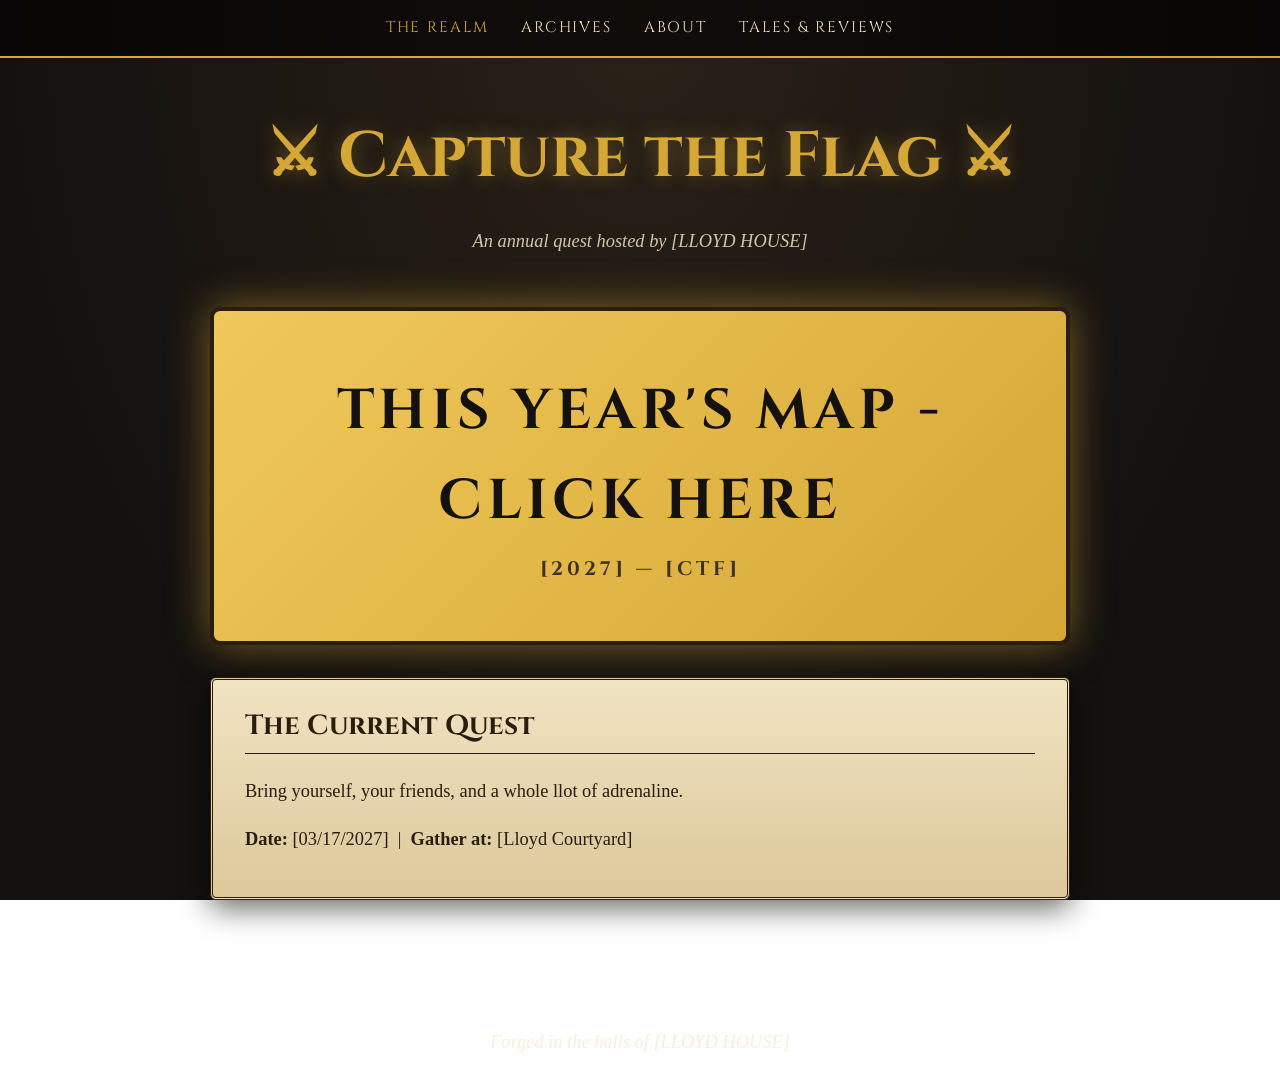
<file: index.html>
<!DOCTYPE html>
<html lang="en">
<head>
  <meta charset="UTF-8">
  <meta name="viewport" content="width=device-width, initial-scale=1">
  <title>Capture the Flag | Epic Version</title>
  <link rel="stylesheet" href="css/style.css">
</head>
<body>

  <nav>
    <a href="index.html" class="active">The Realm</a>
    <a href="archives.html">Archives</a>
    <a href="about.html">About</a>
    <a href="reviews.html">Tales &amp; Reviews</a>
  </nav>

  <header class="hero">
    <h1>⚔ Capture the Flag ⚔</h1>
    <p>An annual quest hosted by [LLOYD HOUSE]</p>
  </header>

  <main>

    <!-- REPLACE the href with your actual map link -->
    <a class="map-link" href="https://www.google.com/maps/d/u/0/edit?mid=1Aff921xhpKzLbb2vWio_moksB24Poa4&usp=sharing" target="_blank" rel="noopener">
      This Year's Map - Click Here
      <small>[2027] &mdash; [CTF]</small>
    </a>

    <section class="scroll">
      <h2>The Current Quest</h2>
      <p>
        Bring yourself, your friends, and a whole llot of adrenaline.
      </p>
      <p>
        <strong>Date:</strong> [03/17/2027] &nbsp;|&nbsp;
        <strong>Gather at:</strong> [Lloyd Courtyard]
      </p>
    </section>

  </main>

  <footer>Forged in the halls of [LLOYD HOUSE]</footer>

</body>
</html>
</file>
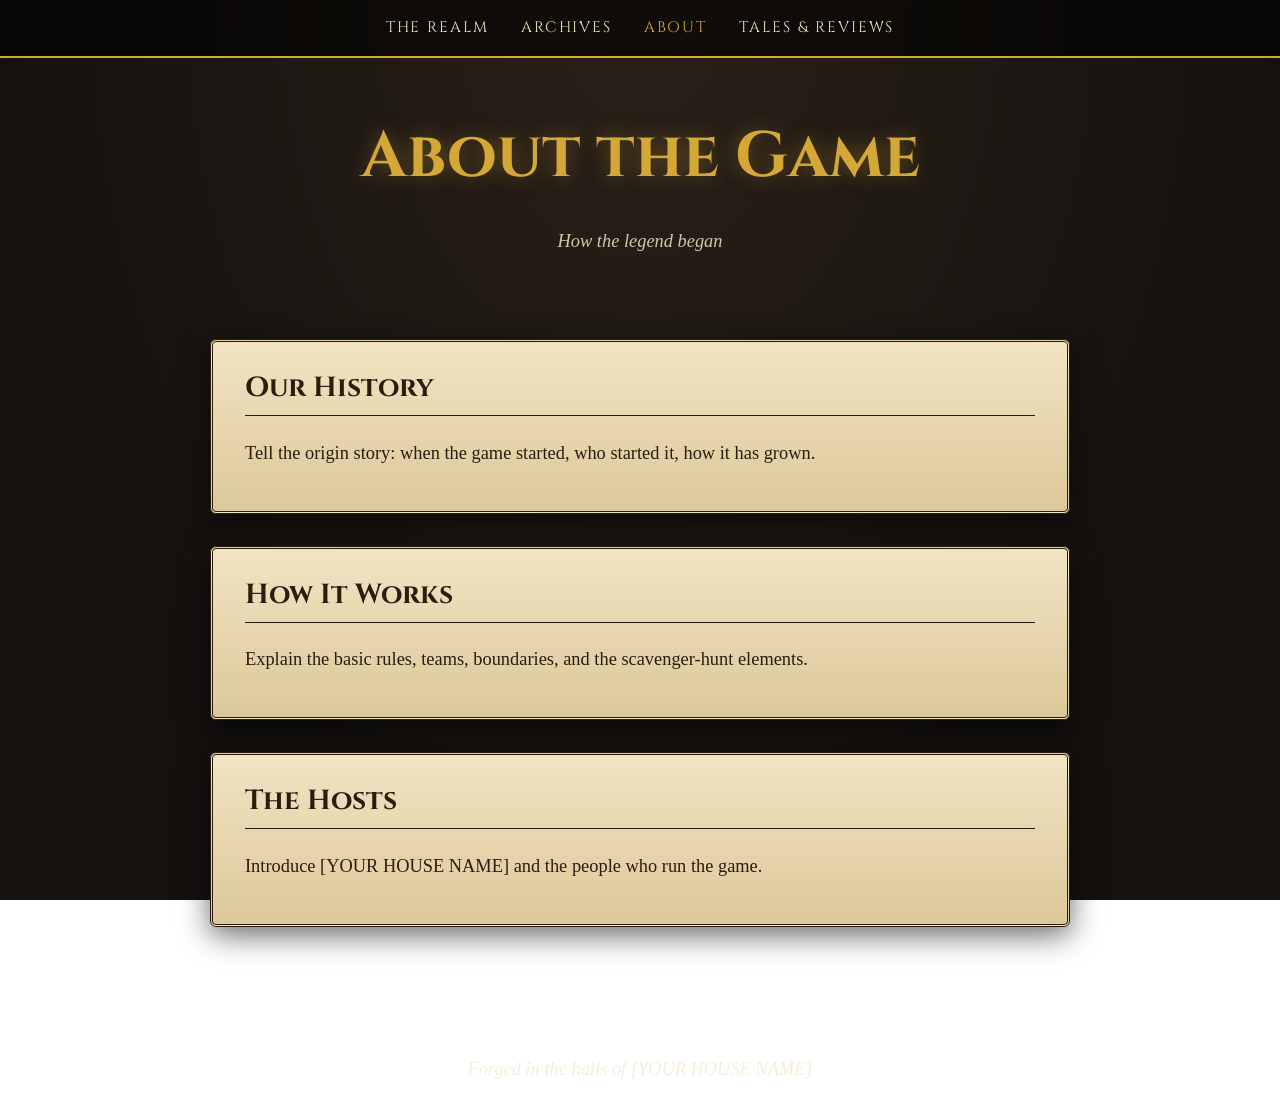
<file: about.html>
<!DOCTYPE html>
<html lang="en">
<head>
  <meta charset="UTF-8">
  <meta name="viewport" content="width=device-width, initial-scale=1">
  <title>About | Capture the Flag</title>
  <link rel="stylesheet" href="css/style.css">
</head>
<body>

  <nav>
    <a href="index.html">The Realm</a>
    <a href="archives.html">Archives</a>
    <a href="about.html" class="active">About</a>
    <a href="reviews.html">Tales &amp; Reviews</a>
  </nav>

  <header class="hero">
    <h1>About the Game</h1>
    <p>How the legend began</p>
  </header>

  <main>
    <section class="scroll">
      <h2>Our History</h2>
      <p>Tell the origin story: when the game started, who started it, how it has grown.</p>
    </section>

    <section class="scroll">
      <h2>How It Works</h2>
      <p>Explain the basic rules, teams, boundaries, and the scavenger-hunt elements.</p>
    </section>

    <section class="scroll">
      <h2>The Hosts</h2>
      <p>Introduce [YOUR HOUSE NAME] and the people who run the game.</p>
    </section>
  </main>

  <footer>Forged in the halls of [YOUR HOUSE NAME]</footer>

</body>
</html>
</file>
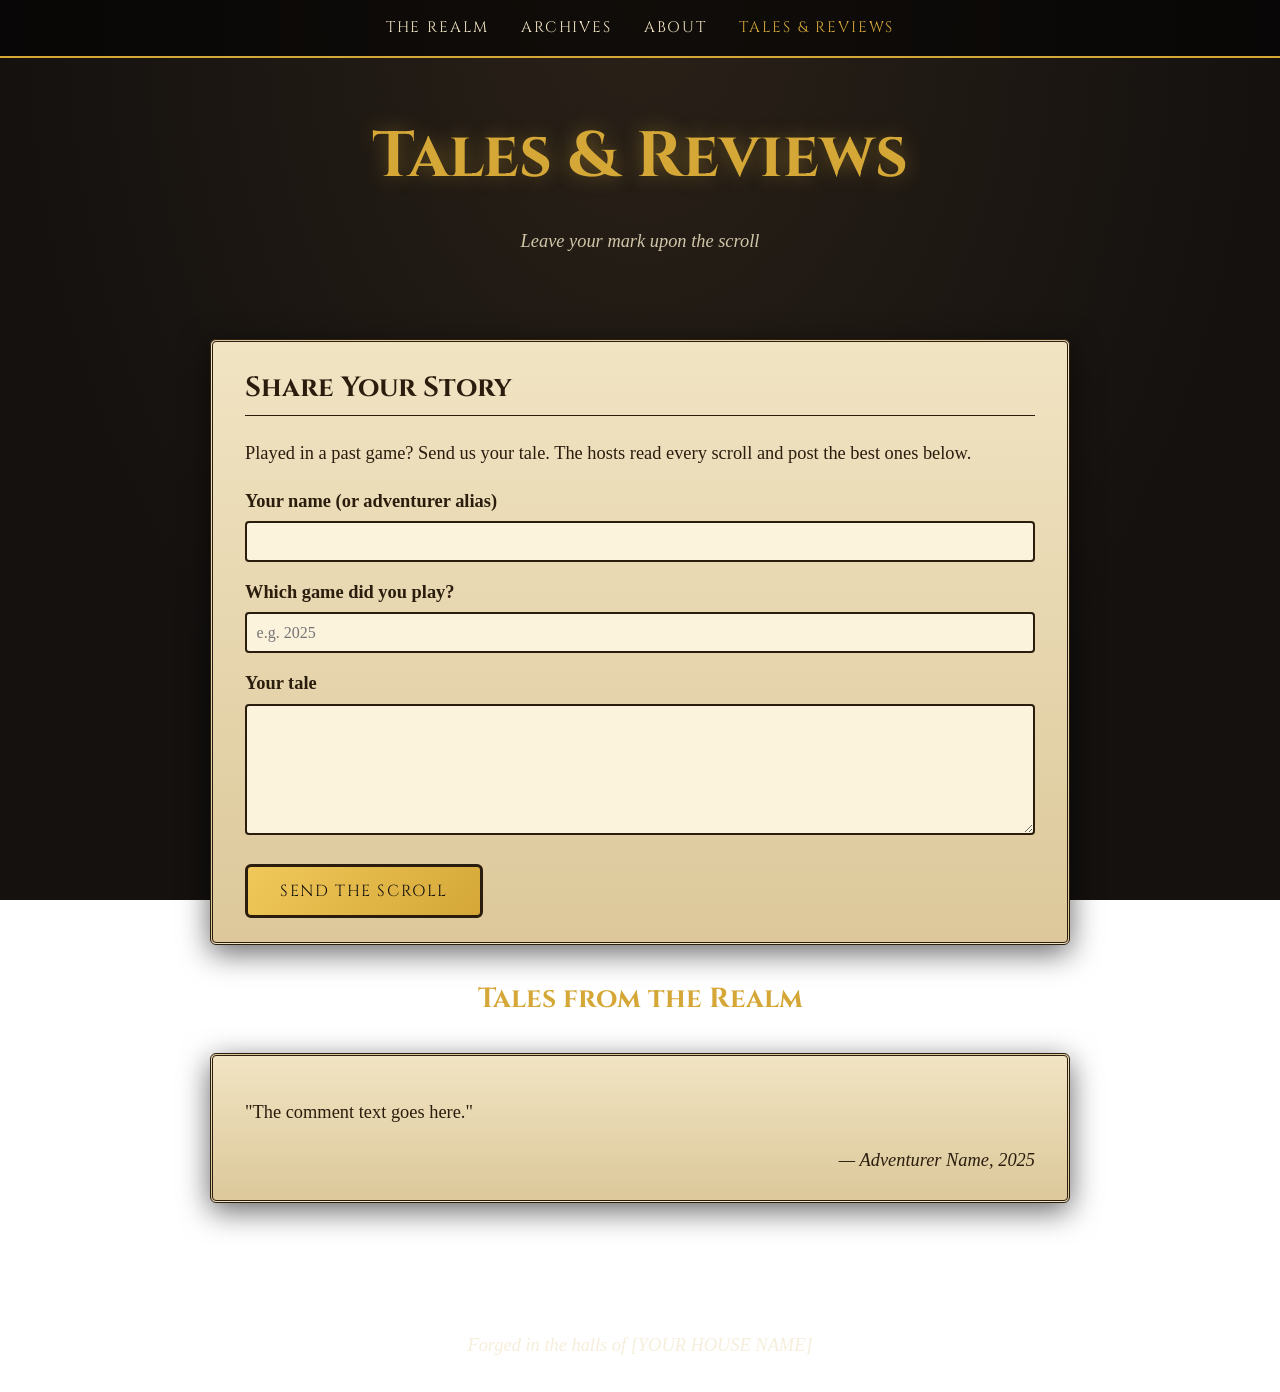
<file: reviews.html>
<!DOCTYPE html>
<html lang="en">
<head>
  <meta charset="UTF-8">
  <meta name="viewport" content="width=device-width, initial-scale=1">
  <title>Tales &amp; Reviews | Capture the Flag</title>
  <link rel="stylesheet" href="css/style.css">
</head>
<body>

  <nav>
    <a href="index.html">The Realm</a>
    <a href="archives.html">Archives</a>
    <a href="about.html">About</a>
    <a href="reviews.html" class="active">Tales &amp; Reviews</a>
  </nav>

  <header class="hero">
    <h1>Tales &amp; Reviews</h1>
    <p>Leave your mark upon the scroll</p>
  </header>

  <main>

  <section class="scroll">
    <h2>Share Your Story</h2>
    <p>Played in a past game? Send us your tale. The hosts read every scroll
       and post the best ones below.</p>

    <form action="https://formspree.io/f/YOUR_FORM_ID" method="POST" class="tale-form">
      <label for="name">Your name (or adventurer alias)</label>
      <input type="text" id="name" name="name" required>

      <label for="year">Which game did you play?</label>
      <input type="text" id="year" name="year" placeholder="e.g. 2025">

      <label for="message">Your tale</label>
      <textarea id="message" name="message" rows="6" required></textarea>

      <!-- Spam trap: real people never see or fill this -->
      <input type="text" name="_gotcha" style="display:none" tabindex="-1" autocomplete="off">

      <button type="submit">Send the Scroll</button>
    </form>
  </section>

  <h2 style="color: var(--gold); text-align:center;">Tales from the Realm</h2>

  <!-- COPY THIS BLOCK for each approved comment. Newest on top. -->
  <section class="scroll">
    <p>"The comment text goes here."</p>
    <p class="byline">&mdash; Adventurer Name, 2025</p>
  </section>
  <!-- END BLOCK -->

</main>
  <footer>Forged in the halls of [YOUR HOUSE NAME]</footer>

</body>
</html>
</file>
<file: css/style.css>
@import url('https://fonts.googleapis.com/css2?family=Cinzel:wght@500;700&family=IM+Fell+English:ital@0;1&display=swap');

:root {
  --ink: #2b1d0e;
  --parchment: #f1e4c3;
  --parchment-dark: #dcc89a;
  --gold: #d4a737;
  --night: #14110f;
  --ember: #a8321e;
}

* { box-sizing: border-box; }

body {
  margin: 0;
  font-family: 'IM Fell English', Georgia, serif;
  font-size: 1.15rem;
  color: var(--ink);
  background:
    radial-gradient(ellipse at top, #2a2118 0%, var(--night) 70%) fixed;
  line-height: 1.6;
}

h1, h2, h3, nav a, .map-link {
  font-family: 'Cinzel', serif;
}

/* ---------- Navigation ---------- */
nav {
  display: flex;
  justify-content: center;
  flex-wrap: wrap;
  gap: 0.5rem 2rem;
  padding: 1rem;
  background: rgba(0, 0, 0, 0.6);
  border-bottom: 2px solid var(--gold);
  position: sticky;
  top: 0;
  z-index: 10;
}
nav a {
  color: var(--parchment);
  text-decoration: none;
  letter-spacing: 0.12em;
  text-transform: uppercase;
  font-size: 0.95rem;
}
nav a:hover, nav a.active { color: var(--gold); }

/* ---------- Layout ---------- */
header.hero {
  text-align: center;
  padding: 3rem 1rem 1rem;
  color: var(--parchment);
}
header.hero h1 {
  font-size: clamp(2rem, 6vw, 4rem);
  margin: 0;
  color: var(--gold);
  text-shadow: 0 0 20px rgba(212, 167, 55, 0.4);
}
header.hero p { font-style: italic; opacity: 0.85; }

main {
  max-width: 900px;
  margin: 0 auto;
  padding: 1rem 1.25rem 4rem;
}

/* Parchment panel */
.scroll {
  background: var(--parchment);
  background-image: linear-gradient(var(--parchment), var(--parchment-dark));
  border: 3px double var(--ink);
  border-radius: 6px;
  padding: 1.5rem 2rem;
  margin: 2rem 0;
  box-shadow: 0 8px 30px rgba(0, 0, 0, 0.6);
}
.scroll h2 {
  margin-top: 0;
  border-bottom: 1px solid var(--ink);
  padding-bottom: 0.3rem;
}

/* ---------- The MASSIVE map link ---------- */
.map-link {
  display: block;
  text-align: center;
  text-decoration: none;
  color: var(--night);
  background: linear-gradient(135deg, #f0c85a, var(--gold));
  border: 4px solid var(--ink);
  border-radius: 10px;
  padding: 3.5rem 1rem;
  font-size: clamp(1.8rem, 6vw, 3.5rem);
  font-weight: 700;
  letter-spacing: 0.08em;
  text-transform: uppercase;
  box-shadow: 0 0 40px rgba(212, 167, 55, 0.5);
  transition: transform 0.2s, box-shadow 0.2s;
}
.map-link small {
  display: block;
  font-size: 0.35em;
  letter-spacing: 0.2em;
  margin-top: 0.5rem;
  opacity: 0.8;
}
.map-link:hover {
  transform: scale(1.02);
  box-shadow: 0 0 60px rgba(212, 167, 55, 0.8);
}

/* ---------- Archive cards ---------- */
.game-grid {
  display: grid;
  grid-template-columns: repeat(auto-fill, minmax(260px, 1fr));
  gap: 1.5rem;
}
.game-card {
  background: var(--parchment);
  border: 3px double var(--ink);
  border-radius: 6px;
  overflow: hidden;
  box-shadow: 0 6px 20px rgba(0, 0, 0, 0.5);
}
.game-card img {
  width: 100%;
  height: 180px;
  object-fit: cover;
  display: block;
  background: var(--parchment-dark);
}
.game-card .body { padding: 1rem; }
.game-card h3 { margin: 0 0 0.25rem; color: var(--ember); }
.game-card .year { font-style: italic; opacity: 0.7; }
.game-card a { color: var(--ember); font-weight: bold; }

/* ---------- Reviews ---------- */
.placeholder-note {
  font-style: italic;
  opacity: 0.7;
}

footer {
  text-align: center;
  color: var(--parchment);
  opacity: 0.6;
  padding: 2rem 1rem;
  font-style: italic;
}

/* ---------- Comment form ---------- */
.tale-form label {
  display: block;
  margin-top: 1rem;
  font-weight: bold;
}
.tale-form input[type="text"],
.tale-form textarea {
  width: 100%;
  padding: 0.6rem;
  margin-top: 0.3rem;
  font-family: inherit;
  font-size: 1rem;
  color: var(--ink);
  background: #fbf3dc;
  border: 2px solid var(--ink);
  border-radius: 4px;
}
.tale-form button {
  margin-top: 1.25rem;
  padding: 0.8rem 2rem;
  font-family: 'Cinzel', serif;
  font-size: 1rem;
  letter-spacing: 0.1em;
  text-transform: uppercase;
  color: var(--night);
  background: linear-gradient(135deg, #f0c85a, var(--gold));
  border: 3px solid var(--ink);
  border-radius: 6px;
  cursor: pointer;
}
.tale-form button:hover { filter: brightness(1.1); }

.byline {
  text-align: right;
  font-style: italic;
  margin-bottom: 0;
}
</file>
